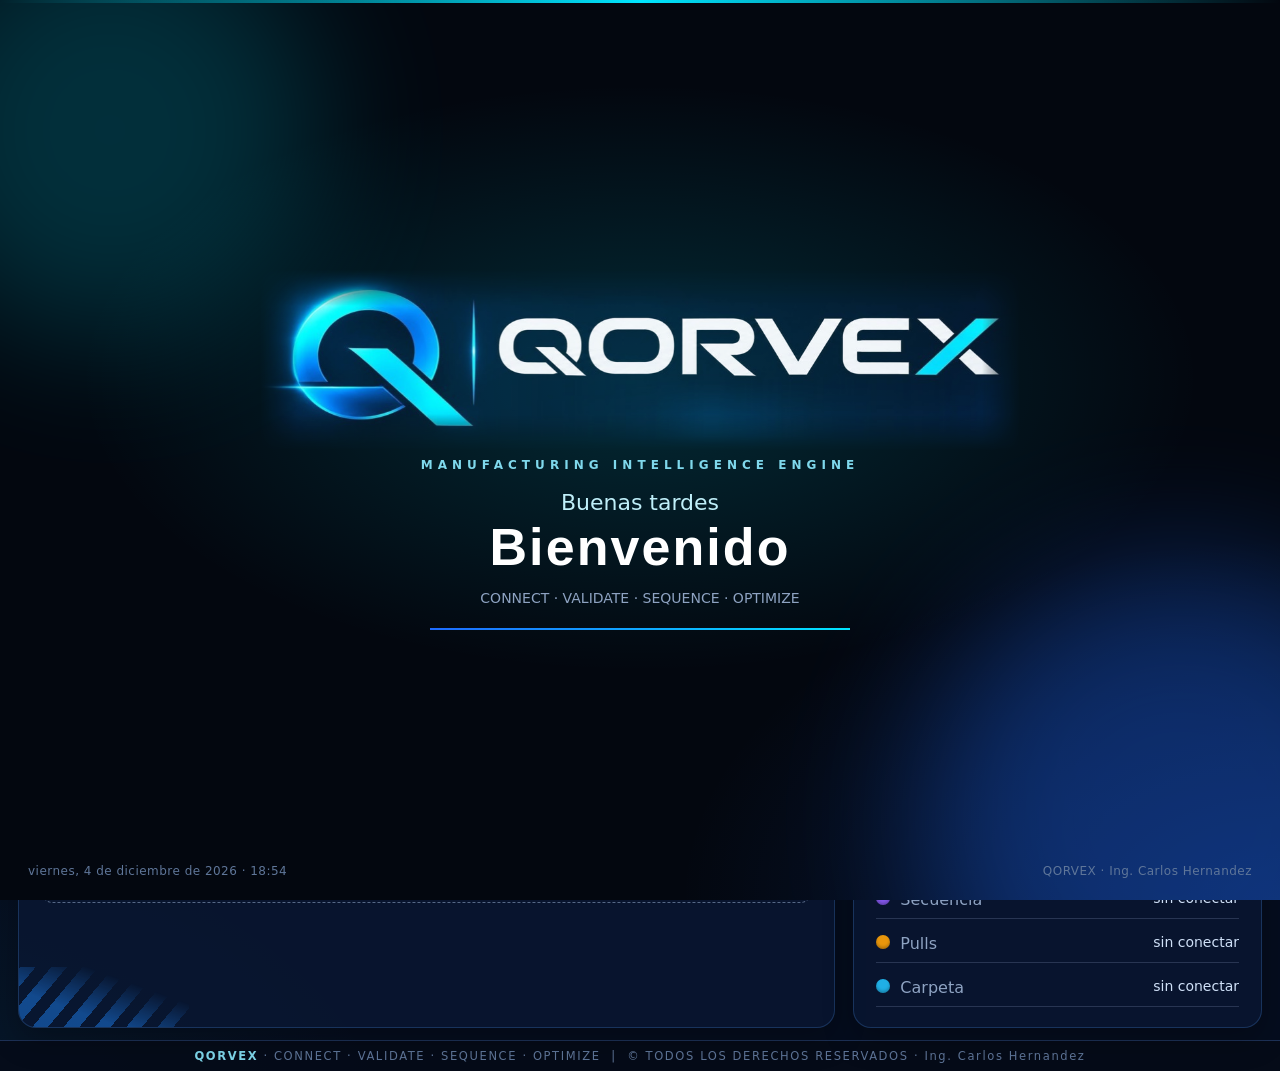
<file: index.html>
<!doctype html>
<html lang="es">
<head>
<meta charset="utf-8">
<meta name="viewport" content="width=device-width, initial-scale=1">
<title>QORVEX</title>
<link rel="icon" href="img/q-mark.png">
<link rel="stylesheet" href="css/estilos.css?v=5">
<link rel="stylesheet" href="css/qorvex.css?v=7">
<link rel="stylesheet" href="css/impresion.css?v=3">
<link rel="stylesheet" href="css/tema-claro.css?v=1">
<link rel="stylesheet" href="css/temas.css?v=2">
<script>try{document.documentElement.dataset.theme=localStorage.getItem("qorvex_theme")||"dark"}catch(e){document.documentElement.dataset.theme="dark"}</script>
</head>
<body>
  <div id="app"><div class="empty">Cargando…</div></div>

  <!-- SheetJS (edición xlsx-js-style 1.2.0, incluida localmente: funciona sin internet) -->
  <script src="js/lib/xlsx.bundle.js"></script>
  <!-- Scripts clásicos (no módulos): así funciona al abrir index.html con doble clic -->
  <script src="js/util.js?v=2"></script>
  <script src="js/almacen.js?v=2"></script>
  <script src="js/archivos.js?v=2"></script>
  <script src="js/excel.js?v=4"></script>
  <script src="js/motor.js?v=5"></script>
  <script src="js/vistas.js?v=16"></script>
  <script src="js/dashboard.js?v=7"></script>
  <script src="js/edicion.js?v=7"></script>
  <script src="js/hojas.js?v=2"></script>
  <script src="js/modulos.js?v=4"></script>
  <script src="js/impresion.js?v=4"></script>
  <script src="js/integrar.js?v=4"></script>
  <script src="js/app.js?v=10"></script>
  <script src="js/inicio.js?v=3"></script>
</body>
</html>
</file>
<file: css/estilos.css>
/* =====================================================================
   estilos.css — Motor Planes (tonos petróleo / turquesa)
   ===================================================================== */
:root{
  --ink:#13293d;--muted:#5d7084;--line:#d6e2e8;--bg:#eef4f6;--panel:#fff;
  --navy:#0e2a40;--navy2:#123a50;--sea:#2a8f9c;--sea2:#6cc6cb;--sea-bg:#e3f2f3;
  --ok:#1b8a57;--ok-bg:#e3f5ec;--bad:#9b2c2c;--bad-bg:#f9d4d4;--warn:#b86500;--warn-bg:#fff2dd;
  font-family:"Segoe UI","Segoe UI Variable",system-ui,sans-serif;color-scheme:light;
}
*{box-sizing:border-box}
body{margin:0;background:linear-gradient(180deg,#eef5f7,#e8f0f3) fixed;color:var(--ink);font-size:14px}
button,input,select,textarea{font:inherit;color:inherit}
.muted{color:var(--muted)}.small{font-size:12.5px}.sp{flex:1}.b{font-weight:700}
.pend{color:var(--warn)}

/* barra superior y pestañas */
.top{display:flex;align-items:center;gap:12px;padding:10px 18px;background:linear-gradient(90deg,#0b2236,#0e3247 55%,#12495a);color:#fff;border-bottom:2px solid var(--sea);position:sticky;top:0;z-index:20}
.brand{font-weight:800;letter-spacing:.14em;font-size:15px}
.brand small{display:block;font-weight:600;font-size:10.5px;letter-spacing:.12em;color:var(--sea2);margin-top:2px}
.chip{background:rgba(255,255,255,.1);border:1px solid rgba(255,255,255,.2);border-radius:99px;padding:5px 12px;font-size:13px;white-space:nowrap}
.tabs{display:flex;gap:2px;background:#0f2e42;padding:0 14px;position:sticky;top:55px;z-index:19}
.tab{background:none;border:0;color:#c3d4e0;padding:11px 16px;font-weight:600;cursor:pointer;border-bottom:3px solid transparent}
.tab:hover{color:#fff}.tab.on{color:#fff;border-bottom-color:var(--sea2)}
main{padding:16px 18px 40px;max-width:1700px;margin:0 auto}

/* botones y campos */
.btn{height:36px;padding:0 14px;border-radius:7px;border:1.5px solid #b9cbd6;background:#fff;font-weight:600;cursor:pointer;white-space:nowrap;display:inline-flex;align-items:center;gap:6px}
.btn:hover{border-color:var(--sea)}
.btn:disabled{opacity:.5;cursor:not-allowed}
.btn.primary{background:linear-gradient(180deg,#1b5f86,#144c6e);border-color:#144c6e;color:#fff}
.btn.danger{color:var(--bad);border-color:#efb7b7}
.btn.sm{height:30px;padding:0 10px;font-size:12.5px}
.btn.big{height:46px;padding:0 22px;font-size:15px}
.btn.ghost{background:transparent;color:#fff;border-color:rgba(255,255,255,.35)}
.btn.save{background:#fff;color:var(--navy);border-color:#fff}
.btn.save.on{background:var(--sea2);border-color:var(--sea2);color:#08303a;box-shadow:0 0 0 3px rgba(108,198,203,.3)}
.input{height:36px;border:1.5px solid var(--line);border-radius:7px;padding:0 10px;background:#fff;min-width:0;outline:none}
.input:focus{border-color:var(--sea);box-shadow:0 0 0 3px rgba(42,143,156,.18)}
textarea.input{height:auto;padding:10px;width:100%;font-family:Consolas,monospace;font-size:13px}
.grow{flex:1 1 220px}
.chk{display:inline-flex;align-items:center;gap:6px;white-space:nowrap;cursor:pointer}
.chk.big{margin:12px 0 4px;font-weight:600}

/* títulos, tarjetas */
.ptitle{display:flex;align-items:center;gap:12px;flex-wrap:wrap;margin:4px 0 14px}
.ptitle h1{margin:0;font-size:22px;color:var(--navy)}
.panel,.fcard,.filters,.tw,.kpi{background:var(--panel);border:1px solid var(--line);border-radius:12px;box-shadow:0 1px 2px rgba(12,47,61,.05),0 6px 18px rgba(12,47,61,.06)}
.panel{padding:12px;margin-bottom:12px}
.hero{max-width:640px;margin:8vh auto;text-align:center;background:#fff;border:1px solid var(--line);border-radius:18px;padding:36px 34px;box-shadow:0 20px 50px rgba(12,47,61,.1)}
.hero h1{margin:0 0 8px;color:var(--navy)}
.hero p{line-height:1.55}
.row{display:flex;gap:10px;justify-content:center;flex-wrap:wrap;margin:22px 0 14px}
.cards{display:grid;grid-template-columns:repeat(auto-fill,minmax(300px,1fr));gap:12px}
.fcard{padding:14px;display:flex;flex-direction:column;gap:8px;border-left:4px solid #c3d3dc}
.fcard.ok{border-left-color:var(--sea)}
.fh{display:flex;align-items:center;gap:8px}
.fh b{font-size:15px;color:var(--navy)}
.tag{font-size:11px;background:#eef3f6;color:var(--muted);border-radius:99px;padding:2px 8px;font-weight:600}
.tag.w{background:var(--sea-bg);color:#14586a}
.fi{font-size:12.5px}
.warn{background:var(--warn-bg);color:#7a4600;border-radius:7px;padding:6px 9px;font-size:12px}
.banner{margin-top:14px;padding:12px 14px;border-radius:10px;font-weight:600}
.banner.ok{background:var(--ok-bg);color:var(--ok)}
.note{margin-top:14px;font-size:12.5px;color:var(--muted);background:#f6fafb;border:1px dashed #c9d9e0;border-radius:10px;padding:10px 12px}
.empty{padding:50px 20px;text-align:center;color:var(--muted);font-size:15px;line-height:1.6}

/* KPIs y filtros */
.kpis{display:grid;grid-template-columns:repeat(5,minmax(0,1fr));gap:10px;margin-bottom:10px}
.kpi{padding:10px 14px;border-left:4px solid var(--sea)}
.kpi span{display:block;font-size:11px;text-transform:uppercase;letter-spacing:.08em;color:var(--muted);font-weight:600}
.kpi b{font-size:22px;color:var(--navy)}
.kpi.ok{border-left-color:var(--ok)}.kpi.bad{border-left-color:#d96b6b}.kpi.warn{border-left-color:#e3a23b}
.filters{display:flex;gap:8px;align-items:center;flex-wrap:wrap;padding:8px 10px;margin-bottom:10px;position:sticky;top:98px;z-index:10}
.addrow{display:flex;gap:8px;flex-wrap:wrap}
.addrow .input:not(.grow){width:150px}

/* tabla */
.tw{overflow:auto;max-height:calc(100vh - 290px)}
.t{border-collapse:collapse;width:100%;font-size:12.5px}
.t th{position:sticky;top:0;background:#f2f7f9;text-align:left;font-size:10.5px;text-transform:uppercase;letter-spacing:.05em;color:#4a5b72;padding:7px 9px;border-bottom:1px solid var(--line);white-space:nowrap;z-index:1}
.t td{padding:3px 9px;border-bottom:1px solid #edf2f5;white-space:nowrap;height:28px}
.t tr:nth-child(even) td{background:#fafcfd}
.t tr:hover td{background:#eef7f8}
.t td.short{background:var(--bad-bg) !important;color:var(--bad);font-weight:700}
.al{color:var(--warn);cursor:help;font-weight:700}
.est{display:inline-flex;align-items:center;gap:2px}
.est i{width:9px;height:14px;border-radius:2px;background:#e1e8ee}
.est i.on{background:var(--sea)}
.est span{margin-left:6px;font-weight:700;font-size:12px}
.cell{border:1px solid transparent;background:transparent;border-radius:5px;height:26px;padding:0 6px;width:130px}
.cell.wide{width:100%;min-width:220px}
.cell:hover{border-color:var(--line)}.cell:focus{border-color:var(--sea);background:#fff;outline:none}
.pill{font-size:11px;font-weight:700;border-radius:99px;padding:1px 8px;background:#eef2f5;color:var(--muted)}
.pill.ok{background:var(--ok-bg);color:var(--ok)}
.pager{display:flex;gap:10px;align-items:center;justify-content:center;padding:10px;color:var(--muted);font-size:13px}

/* modal, avisos, espera */
.m-bg{position:fixed;inset:0;background:rgba(10,30,44,.45);display:flex;align-items:center;justify-content:center;z-index:80;padding:16px}
.m{background:#fff;border-radius:14px;width:min(520px,100%);max-height:92vh;display:flex;flex-direction:column;box-shadow:0 30px 70px rgba(6,30,44,.35)}
.m.wide{width:min(760px,100%)}
.m-h{display:flex;align-items:center;padding:14px 18px;border-bottom:1px solid var(--line)}
.m-h h3{margin:0;font-size:17px;color:var(--navy);flex:1}
.m-x{border:0;background:none;font-size:24px;cursor:pointer;color:var(--muted)}
.m-b{padding:16px 18px;overflow:auto}
.m-f{display:flex;justify-content:flex-end;gap:8px;padding:12px 18px;border-top:1px solid var(--line)}
.opt-list{display:flex;flex-direction:column;gap:6px;margin:10px 0}
.opt{display:flex;align-items:center;gap:10px;border:1.5px solid var(--line);border-radius:9px;padding:9px 12px;cursor:pointer}
.opt small{margin-left:auto;color:var(--muted)}
.opt.dis{opacity:.55;cursor:not-allowed}
.errs{margin:0;padding-left:18px;color:var(--bad);line-height:1.6}
.results{display:flex;flex-direction:column;gap:8px}
.res{border-radius:10px;padding:10px 12px;display:flex;flex-direction:column;gap:2px}
.res.ok{background:var(--ok-bg);color:#145c3b}.res.bad{background:var(--bad-bg);color:var(--bad)}
.res small{opacity:.85}
#toasts{position:fixed;right:16px;bottom:16px;display:flex;flex-direction:column;gap:8px;z-index:60}
.toast{background:var(--navy2);color:#fff;padding:10px 14px;border-radius:9px;box-shadow:0 8px 24px rgba(0,0,0,.2);max-width:420px;animation:tin .2s ease-out}
.toast.ok{background:var(--ok)}.toast.err{background:#b23b3b}.toast.warn{background:#c07a12}
@keyframes tin{from{opacity:0;transform:translateY(8px)}}
.busy{position:fixed;inset:0;background:rgba(238,244,246,.75);display:grid;place-items:center;z-index:70}
.busy div{background:#fff;border:1px solid var(--line);border-radius:12px;padding:16px 22px;display:flex;gap:12px;align-items:center;box-shadow:0 10px 30px rgba(12,47,61,.15);font-weight:600}
.busy i{width:18px;height:18px;border:3px solid var(--sea-bg);border-top-color:var(--sea);border-radius:50%;animation:spin .8s linear infinite}
@keyframes spin{to{transform:rotate(360deg)}}
.nosupport{max-width:620px;margin:12vh auto;background:#fff;border-radius:16px;padding:32px;border:1px solid var(--line);line-height:1.6}
.nosupport h1{color:var(--bad);margin-top:0}
@media (max-width:900px){.kpis{grid-template-columns:repeat(2,1fr)}.filters{position:static}}

/* ===== Planes: encabezado fijo, rango, vista ===== */
.tw.fit{max-height:none}
.rng{display:inline-flex;align-items:center;gap:6px;color:var(--muted);font-size:12.5px;font-weight:600}
.rng .input{width:110px}
.filters{position:static}
.seg{display:inline-flex;border:1.5px solid var(--line);border-radius:8px;overflow:hidden;margin-left:auto}
.seg button{border:0;background:#fff;padding:6px 12px;font-weight:600;cursor:pointer;color:var(--muted);font-size:12.5px}
.seg button.on{background:var(--navy2);color:#fff}
.pager{padding:8px}

/* ===== Bienvenida al abrir ===== */
.welcome{position:fixed;inset:0;z-index:100;display:flex;align-items:center;justify-content:center;cursor:pointer;color:#fff;padding:24px;overflow:hidden;
  background:radial-gradient(900px 600px at 20% 20%,#3f9ea8 0%,transparent 60%),linear-gradient(135deg,#1a6876 0%,#103f52 55%,#0b2a3d 100%);animation:wIn .35s ease-out}
.welcome::before{content:"";position:absolute;left:0;right:0;top:0;height:3px;background:linear-gradient(90deg,#9fe3e4,#2a8f9c)}
.welcome.out{animation:wOut .35s ease-in forwards}
.w-glow{position:absolute;border-radius:50%;filter:blur(70px);opacity:.45;pointer-events:none}
.w-glow.g1{width:420px;height:420px;left:-100px;top:-80px;background:#9fe0e2;animation:wF 12s ease-in-out infinite alternate}
.w-glow.g2{width:520px;height:520px;right:-160px;bottom:-180px;background:#0b3a4c;animation:wF 14s ease-in-out infinite alternate-reverse}
.w-card{position:relative;width:min(680px,100%);border-left:3px solid #8fdadb;padding:6px 0 6px 28px}
.w-brand{font-size:11px;letter-spacing:.22em;text-transform:uppercase;color:#a9d6da;font-weight:600;animation:wUp .45s ease-out both}
.w-hi{margin-top:24px;font-size:22px;color:#d2eef0;animation:wUp .45s ease-out .08s both}
.w-nm{font-size:clamp(36px,6vw,52px);font-weight:600;line-height:1.1;margin-top:4px;animation:wUp .45s ease-out .14s both}
.w-sub{margin-top:14px;color:#bfe3e6;font-size:14px;animation:wUp .45s ease-out .2s both}
.w-load{margin-top:26px;height:2px;background:rgba(255,255,255,.12);overflow:hidden;animation:wUp .45s ease-out .26s both}
.w-load i{display:block;height:100%;background:#bff0f0;transform-origin:left;animation:wBar 2s cubic-bezier(.4,0,.2,1) .2s both}
.w-foot{position:absolute;left:0;right:0;bottom:22px;display:flex;justify-content:space-between;padding:0 28px;font-size:12px;color:#a9d6da;letter-spacing:.04em;text-transform:capitalize}
.w-flash{position:fixed;inset:0;z-index:101;pointer-events:none;background:radial-gradient(circle at 50% 50%,rgba(255,255,255,.95) 0%,rgba(200,250,250,.6) 25%,rgba(255,255,255,0) 60%);animation:wFl .85s ease-out forwards}
@keyframes wIn{from{opacity:0}}
@keyframes wOut{to{opacity:0;transform:scale(1.02)}}
@keyframes wUp{from{opacity:0;transform:translateY(10px)}}
@keyframes wBar{from{transform:scaleX(0)}to{transform:scaleX(1)}}
@keyframes wF{to{transform:translate(40px,30px) scale(1.08)}}
@keyframes wFl{0%{opacity:0;transform:scale(.6)}25%{opacity:1}100%{opacity:0;transform:scale(1.6)}}
@media (prefers-reduced-motion:reduce){.welcome,.welcome *,.w-flash{animation-duration:.01s!important;animation-delay:0s!important}}

.ver{font-size:10px;font-weight:700;letter-spacing:.05em;background:var(--sea2);color:#08303a;border-radius:99px;padding:1px 7px;vertical-align:middle}

/* ===== Pie de página y vista completa ===== */
main{padding-bottom:12px}
.foot{text-align:center;font-size:11.5px;letter-spacing:.08em;color:#5d7084;padding:8px 12px;border-top:1px solid var(--line);background:rgba(255,255,255,.6)}
body.fullview .top,body.fullview .tabs,body.fullview .kpis{display:none}
body.fullview main{max-width:none;padding:8px 10px 6px}
body.fullview .ptitle{margin:0 0 6px}
body.fullview .ptitle h1{font-size:17px}
body.fullview .filters{margin-bottom:6px}

/* ===== Dashboard de cobertura ===== */
.lbl{display:inline-flex;align-items:center;gap:6px;font-size:12.5px;font-weight:600;color:var(--muted)}
.input.num{width:70px}
.dgrid{display:grid;grid-template-columns:repeat(auto-fit,minmax(420px,1fr));gap:12px;margin-bottom:12px}
.gcard,.dpanel{background:#fff;border:1px solid var(--line);border-radius:12px;padding:14px 16px;box-shadow:0 1px 2px rgba(12,47,61,.05),0 6px 18px rgba(12,47,61,.06)}
.dpanel{margin-bottom:12px;overflow:auto}
.dpanel h3{margin:0 0 10px;font-size:13px;text-transform:uppercase;letter-spacing:.06em;color:var(--navy)}
.gcard{border-left:5px solid var(--sea)}
.gcard.ok{border-left-color:var(--ok)}.gcard.mid{border-left-color:#e3a23b}.gcard.low{border-left-color:#d96b6b}
.gh{display:flex;justify-content:space-between;align-items:baseline}
.gh b{font-size:15px;color:var(--navy)}.gh span{color:var(--muted);font-size:12.5px}
.gv{font-size:34px;font-weight:800;color:var(--navy);margin:6px 0}
.gv small{font-size:13px;font-weight:600;color:var(--muted)}
.gs{font-size:12.5px;color:var(--muted);margin-top:6px}
.dbar{display:inline-block;width:90px;height:8px;border-radius:99px;background:#e1e8ee;overflow:hidden;vertical-align:middle}
.dbar.big{display:block;width:100%;height:12px}
.dbar i{display:block;height:100%;border-radius:99px}
.dbar.ok i{background:var(--ok)}.dbar.mid i{background:#e3a23b}.dbar.low i{background:#d96b6b}
.runs{display:flex;flex-wrap:wrap;gap:8px}
.run{display:flex;flex-direction:column;gap:2px;border:1px solid var(--line);border-top:4px solid var(--sea);border-radius:9px;padding:8px 12px;min-width:170px;background:#fbfdfe}
.run.ok{border-top-color:var(--ok)}.run.mid{border-top-color:#e3a23b}.run.low{border-top-color:#d96b6b}
.run b{color:var(--navy)}.run span{font-size:13px;font-weight:600}.run em{font-style:normal;font-size:12px;color:var(--muted)}
.sc{display:inline-block;background:var(--bad-bg);color:var(--bad);border-radius:99px;padding:1px 8px;font-size:11.5px;font-weight:700;margin:1px 3px 1px 0}
.short-n{color:var(--bad);font-weight:800}.ok-n{color:var(--ok);font-weight:700}
tr.det td{white-space:normal;background:#fbfdfe !important}
.jchip{display:inline-block;background:#eef3f6;border-radius:6px;padding:2px 7px;margin:2px;font-size:12px;font-weight:600}

/* ===== Edición, pendientes y recarga individual ===== */
.t td.pendc{background:#FFE9B8 !important;color:#8A5300;font-weight:700}
#tw td[data-ed]{cursor:cell}
#tw td[data-ed]:hover{box-shadow:inset 0 0 0 2px #6cc6cb}
.pill.warn{background:#fff2dd;color:#8a5300}
.frow{display:flex;align-items:center;gap:8px;margin-top:2px}
.ed-now{font-size:14px;margin-bottom:10px;color:var(--muted)}
.dph{display:flex;align-items:center;gap:10px;margin-bottom:10px}.dph h3{margin:0}
.pend-n{color:#8A5300;font-weight:800}
.jchip.p{background:#FFE9B8;color:#8A5300}
</file>
<file: css/qorvex.css>
/* =====================================================================
   qorvex.css — identidad QORVEX · Manufacturing Intelligence Engine
   Azul oscuro + cian neón, minimalista y corporativo. Se carga después
   de estilos.css y solo cambia la apariencia.
   ===================================================================== */
:root{
  --ink:#E6F0FF;--muted:#8EA3C2;--line:#1D3157;--bg:#050B18;--panel:#0B1730;
  --navy:#E6F0FF;--navy2:#12305E;--sea:#22D3EE;--sea2:#5BE7FF;--sea-bg:rgba(34,211,238,.12);
  --ok:#34D399;--ok-bg:rgba(52,211,153,.14);--bad:#FF8A8A;--bad-bg:rgba(239,68,68,.20);--warn:#FBBF5A;--warn-bg:rgba(251,191,90,.14);
  --q-cyan:#22D3EE;--q-neon:#00E5FF;--q-blue:#1E6BFF;--q-deep:#081127;--q-panel2:#0F1F3F;
  color-scheme:dark;
}
body{background:radial-gradient(1200px 700px at 85% -10%,rgba(30,107,255,.18),transparent 60%),radial-gradient(900px 600px at -10% 110%,rgba(34,211,238,.10),transparent 60%),#050B18 fixed;color:var(--ink)}
a{color:var(--q-cyan)}
::selection{background:rgba(34,211,238,.35)}
*{scrollbar-color:#24406f #0a1530}

/* ---------- barra superior ---------- */
.top{height:62px;padding:0 18px;background:linear-gradient(90deg,#040A18,#071430 60%,#0A1C42);border-bottom:1px solid rgba(34,211,238,.35);box-shadow:0 1px 0 rgba(0,229,255,.15),0 8px 24px rgba(0,0,0,.35)}
.top::after{content:"";position:absolute;left:0;right:0;bottom:-1px;height:1px;background:linear-gradient(90deg,transparent,var(--q-neon) 30%,var(--q-neon) 70%,transparent);opacity:.7}
.brand{display:flex;align-items:center;gap:12px;letter-spacing:0}
.brand img{height:40px;width:auto;mix-blend-mode:screen;filter:drop-shadow(0 0 8px rgba(0,229,255,.35))}
.brand .bt{display:flex;flex-direction:column;line-height:1}
.brand .bn{font-family:"Bahnschrift","Segoe UI",sans-serif;font-weight:700;font-size:22px;letter-spacing:.22em;color:#F4F8FF}
.brand .bn i{font-style:normal;color:var(--q-neon)}
.brand small{margin-top:5px;font-size:10px;letter-spacing:.24em;text-transform:uppercase;color:#7FD8EC;font-weight:600}
.ver{background:rgba(34,211,238,.15);color:var(--q-neon);border:1px solid rgba(34,211,238,.4)}
.chip{background:rgba(34,211,238,.06);border-color:rgba(34,211,238,.25);color:#CFE6FF}

/* ---------- módulos (pestañas) ---------- */
.tabs{top:62px;background:rgba(6,14,32,.92);backdrop-filter:blur(8px);border-bottom:1px solid var(--line);padding:0 12px;gap:0;overflow-x:auto}
.tab{display:flex;flex-direction:column;align-items:flex-start;gap:2px;padding:9px 16px 8px;color:#8EA3C2;border-bottom:2px solid transparent;font-family:"Bahnschrift","Segoe UI",sans-serif;letter-spacing:.16em;font-size:13px;font-weight:700}
.tab small{font-family:"Segoe UI",sans-serif;letter-spacing:.02em;font-size:10.5px;font-weight:500;color:#5F7699;text-transform:none}
.tab:hover{color:#E6F0FF}
.tab.on{color:var(--q-neon);border-bottom-color:var(--q-neon);background:linear-gradient(180deg,transparent,rgba(0,229,255,.07))}
.tab.on small{color:#9FDDEB}
.tab.aux{margin-left:auto}
.tab.aux~.tab.aux{margin-left:0}

/* ---------- botones y campos ---------- */
.btn{background:#0E1D3C;border:1px solid #27416F;color:#DCE8FF}
.btn:hover{border-color:var(--q-cyan);color:#fff;box-shadow:0 0 0 3px rgba(34,211,238,.12)}
.btn.primary{background:linear-gradient(180deg,#14B8D9,#0E8FB5);border-color:#22D3EE;color:#03111F;box-shadow:0 0 18px rgba(0,229,255,.25)}
.btn.primary:hover{color:#03111F;box-shadow:0 0 24px rgba(0,229,255,.45)}
.btn.danger{background:rgba(239,68,68,.08);color:#FF9B9B;border-color:rgba(239,68,68,.45)}
.btn.ghost{background:transparent;color:#CFE6FF;border-color:rgba(34,211,238,.35)}
.btn.save{background:#0E1D3C;color:#CFE6FF;border-color:#27416F}
.btn.save.on{background:var(--q-neon);border-color:var(--q-neon);color:#03111F;box-shadow:0 0 0 3px rgba(0,229,255,.25),0 0 22px rgba(0,229,255,.4)}
.input{background:#08132A;border:1px solid #233B66;color:#E6F0FF}
.input::placeholder{color:#5F7699}
.input:focus{border-color:var(--q-cyan);box-shadow:0 0 0 3px rgba(34,211,238,.18)}
select.input option{background:#0B1730;color:#E6F0FF}
input[type=checkbox],input[type=radio]{accent-color:#22D3EE}
input[type=date]{color-scheme:dark}

/* ---------- paneles ---------- */
.ptitle h1{color:#F4F8FF;font-family:"Bahnschrift","Segoe UI",sans-serif;letter-spacing:.14em;font-size:20px;display:flex;align-items:baseline;gap:10px}
.ptitle h1 small{font-family:"Segoe UI",sans-serif;letter-spacing:.02em;font-size:14px;color:var(--muted);font-weight:500}
.panel,.fcard,.filters,.tw,.kpi,.gcard,.dpanel{background:linear-gradient(180deg,#0C1A36,#0A152D);border:1px solid var(--line);box-shadow:0 10px 30px rgba(0,0,0,.25)}
.hero{background:linear-gradient(180deg,#0C1A36,#0A152D);border:1px solid var(--line);box-shadow:0 20px 60px rgba(0,0,0,.4)}
.hero h1,.fh b,.kpi b,.gh b,.gv,.run b,.dpanel h3,.m-h h3{color:#F4F8FF}
.fcard{border-left:3px solid #2A4270}.fcard.ok{border-left-color:var(--q-cyan)}
.tag{background:#13254A;color:#9FB3D1}.tag.w{background:rgba(34,211,238,.14);color:#7FE6F7}
.kpi{border-left:3px solid var(--q-cyan)}
.kpi.ok{border-left-color:var(--ok)}.kpi.bad{border-left-color:#EF4444}.kpi.warn{border-left-color:#F59E0B}
.note{background:rgba(34,211,238,.05);border-color:#22406E;color:#9FB3D1}
.banner.ok{background:rgba(52,211,153,.12);color:#6EE7B7}
.warn{color:#FBD38D}
.empty{color:var(--muted)}

/* ---------- tablas ---------- */
.t th{background:#0F2146;color:#8FD9EA;border-bottom:1px solid #22406E}
.t td{border-bottom:1px solid #13264A}
.t tr:nth-child(even) td{background:rgba(255,255,255,.02)}
.t tr:hover td{background:rgba(34,211,238,.07)}
.t td.short{background:rgba(239,68,68,.22) !important;color:#FFB4B4}
.t td.pendc{background:rgba(245,158,11,.20) !important;color:#FCD38A}
.est i{background:#1A2D52}.est i.on{background:var(--q-cyan);box-shadow:0 0 6px rgba(0,229,255,.5)}
#tw td[data-ed]:hover{box-shadow:inset 0 0 0 2px var(--q-cyan)}
.cell{color:#E6F0FF}.cell:focus{background:#08132A}
.pill{background:#13254A;color:#9FB3D1}.pill.ok{background:rgba(52,211,153,.15);color:#6EE7B7}.pill.warn{background:rgba(251,191,90,.15);color:#FCD38A}
.al{color:#FBBF5A}
.seg{border-color:#233B66}.seg button{background:#08132A;color:#8EA3C2}.seg button.on{background:var(--q-cyan);color:#03111F}
.pager{color:var(--muted)}
.dbar{background:#1A2D52}
.run{background:#0A1530;border-color:var(--line)}
.sc{background:rgba(239,68,68,.18);color:#FFB4B4}
.jchip{background:#13254A}.jchip.p{background:rgba(245,158,11,.2);color:#FCD38A}
tr.det td{background:#081127 !important}
.pend-n,.pend{color:#FBBF5A}.short-n{color:#FF8A8A}.ok-n{color:#6EE7B7}

/* ---------- modal, avisos, espera ---------- */
.m-bg{background:rgba(2,6,16,.7);backdrop-filter:blur(3px)}
.m{background:#0B1730;border:1px solid #22406E;box-shadow:0 30px 80px rgba(0,0,0,.6),0 0 0 1px rgba(0,229,255,.08)}
.m-h,.m-f{border-color:var(--line)}
.opt{border-color:#22406E}.opt:hover{border-color:var(--q-cyan)}
.res.ok{background:rgba(52,211,153,.12);color:#6EE7B7}.res.bad{background:rgba(239,68,68,.15);color:#FFB4B4}
.toast{background:#12305E;border:1px solid rgba(34,211,238,.35)}
.toast.ok{background:#0F5E4A}.toast.err{background:#7F1D1D}.toast.warn{background:#8A5A0F}
.busy{background:rgba(5,11,24,.7)}
.busy div{background:#0B1730;border-color:#22406E;color:#E6F0FF}
.busy i{border-color:rgba(34,211,238,.2);border-top-color:var(--q-neon)}
.nosupport{background:#0B1730;border-color:var(--line)}
.foot{background:rgba(5,11,24,.85);border-top:1px solid var(--line);color:#5F7699;letter-spacing:.14em}
.foot b{color:#7FD8EC;font-weight:600}

/* ---------- INICIO ---------- */
.home{display:flex;flex-direction:column;gap:16px}
.h-hero{position:relative;overflow:hidden;border:1px solid #1D3157;border-radius:18px;background:radial-gradient(700px 300px at 15% 50%,rgba(0,229,255,.16),transparent 70%),linear-gradient(120deg,#040A18,#071633 60%,#0B2350);padding:26px 30px;display:flex;align-items:center;gap:30px;flex-wrap:wrap}
.h-hero::after{content:"";position:absolute;left:30px;right:30px;bottom:0;height:1px;background:linear-gradient(90deg,transparent,var(--q-neon),transparent);opacity:.6}
.h-logo{width:min(560px,100%);height:auto;mix-blend-mode:screen}
.h-txt{flex:1;min-width:280px;display:flex;flex-direction:column;gap:10px}
.h-eye{font-size:11px;letter-spacing:.3em;text-transform:uppercase;color:#7FD8EC;font-weight:700}
.h-ttl{font-family:"Bahnschrift","Segoe UI",sans-serif;font-size:26px;font-weight:600;color:#F4F8FF;letter-spacing:.04em;line-height:1.2}
.h-tag{font-family:"Bahnschrift","Segoe UI",sans-serif;font-size:13px;letter-spacing:.32em;color:var(--q-neon);text-shadow:0 0 12px rgba(0,229,255,.5)}
.h-caps{display:flex;flex-wrap:wrap;gap:6px;margin-top:4px}
.h-caps span{font-size:11.5px;letter-spacing:.06em;border:1px solid #22406E;border-radius:99px;padding:3px 10px;color:#9FB3D1;background:rgba(8,17,39,.6)}
.h-cta{display:flex;gap:8px;margin-top:6px;flex-wrap:wrap}
.mods{display:grid;grid-template-columns:repeat(5,minmax(0,1fr));gap:12px}
.mod{position:relative;text-align:left;cursor:pointer;border:1px solid var(--line);border-radius:14px;padding:16px 16px 14px;background:linear-gradient(180deg,#0C1A36,#091329);color:var(--ink);display:flex;flex-direction:column;gap:6px;transition:border-color .15s,transform .15s,box-shadow .15s}
.mod::before{content:"";position:absolute;left:16px;right:16px;top:0;height:2px;background:linear-gradient(90deg,var(--q-neon),transparent);opacity:.7}
.mod:hover{border-color:var(--q-cyan);transform:translateY(-2px);box-shadow:0 12px 30px rgba(0,0,0,.35),0 0 0 1px rgba(0,229,255,.15)}
.mod .mc{font-family:"Bahnschrift","Segoe UI",sans-serif;letter-spacing:.2em;font-size:13px;font-weight:700;color:var(--q-neon)}
.mod .mt{font-size:13px;color:#9FB3D1}
.mod .mv{font-family:"Bahnschrift","Segoe UI",sans-serif;font-size:34px;font-weight:600;color:#F4F8FF;line-height:1.1;margin-top:6px}
.mod .mv small{font-size:14px;color:var(--muted);font-weight:500;margin-left:4px}
.mod .ms{font-size:12px;color:var(--muted);line-height:1.45}
.mod .ms b{color:#DCE8FF}.mod .ms .bad{color:#FF8A8A}.mod .ms .okc{color:#6EE7B7}
.h-row{display:grid;grid-template-columns:2fr 1fr;gap:12px}
.h-panel{border:1px solid var(--line);border-radius:14px;padding:14px 16px;background:linear-gradient(180deg,#0C1A36,#0A152D)}
.h-panel h3{margin:0 0 10px;font-family:"Bahnschrift","Segoe UI",sans-serif;font-size:12px;letter-spacing:.22em;color:#8FD9EA;text-transform:uppercase}
.cbars{display:flex;flex-direction:column;gap:8px}
.cbar{display:grid;grid-template-columns:110px 1fr 70px;gap:10px;align-items:center;font-size:12.5px}
.cbar .tr{height:8px;border-radius:99px;background:#13254A;overflow:hidden}
.cbar .tr i{display:block;height:100%;border-radius:99px;background:linear-gradient(90deg,#1E6BFF,#22D3EE);box-shadow:0 0 8px rgba(0,229,255,.4)}
.cbar .tr i.low{background:linear-gradient(90deg,#B91C1C,#EF4444)}.cbar .tr i.mid{background:linear-gradient(90deg,#B45309,#F59E0B)}
.cbar span:last-child{text-align:right;color:#DCE8FF;font-weight:600}
.flist{display:flex;flex-direction:column;gap:6px;font-size:12.5px}
.flist div{display:flex;justify-content:space-between;gap:8px;border-bottom:1px solid #13264A;padding-bottom:5px}
.flist div span:first-child{color:var(--muted)}
.dot{display:inline-block;width:8px;height:8px;border-radius:50%;background:#2A4270;margin-right:6px}.dot.on{background:var(--q-neon);box-shadow:0 0 8px var(--q-neon)}
@media (max-width:1200px){.mods{grid-template-columns:repeat(3,minmax(0,1fr))}.h-row{grid-template-columns:1fr}}
@media (max-width:700px){.mods{grid-template-columns:repeat(2,minmax(0,1fr))}}

/* ---------- VALIDATE / SEQUENCE: hoja completa ---------- */
.hw{overflow:auto}
.t.raw th{cursor:pointer;user-select:none}
.t.raw th .so{color:var(--q-neon);margin-left:4px}
.t.raw tr.fl th{position:sticky;top:31px;background:#0B1A3A;padding:4px 5px;cursor:default;text-transform:none;letter-spacing:0;z-index:2}
.t.raw tr.fl .input{height:26px;font-size:12px;padding:0 6px;width:100%;min-width:90px;border-radius:5px}
.t.raw tr.fl .input.on{border-color:var(--q-cyan);background:rgba(34,211,238,.08)}
.t.raw td.rn{color:#5F7699;font-size:11px}
.t.raw td.hit{color:var(--q-neon)}
.rchips{display:flex;flex-wrap:wrap;gap:6px}
.rchip{border:1px solid #22406E;border-radius:99px;padding:3px 10px;font-size:12px;color:#9FB3D1;background:#08132A;cursor:pointer}
.rchip b{color:#F4F8FF;margin-left:4px}
.rchip.on{border-color:var(--q-cyan);color:var(--q-neon);background:rgba(34,211,238,.1)}

/* ---------- REPORTS ---------- */
.reps{display:grid;grid-template-columns:repeat(auto-fill,minmax(320px,1fr));gap:12px}
.rep{border:1px solid var(--line);border-radius:14px;padding:16px;background:linear-gradient(180deg,#0C1A36,#0A152D);display:flex;flex-direction:column;gap:8px}
.rep .mc{font-family:"Bahnschrift","Segoe UI",sans-serif;letter-spacing:.2em;font-size:12px;font-weight:700;color:var(--q-neon)}
.rep h3{margin:0;font-size:16px;color:#F4F8FF}
.rep p{margin:0;font-size:12.5px;color:var(--muted);line-height:1.5}
.rep .rb{display:flex;gap:8px;flex-wrap:wrap;margin-top:auto;padding-top:6px}

/* ---------- Bienvenida QORVEX ---------- */
.welcome{background:radial-gradient(800px 420px at 50% 42%,rgba(0,229,255,.16),transparent 70%),radial-gradient(1000px 600px at 100% 100%,rgba(30,107,255,.22),transparent 60%),#03070F}
.welcome::before{background:linear-gradient(90deg,transparent,var(--q-neon),transparent)}
.w-card{border-left:0;padding:0;text-align:center;width:min(820px,100%)}
.w-logo{width:min(760px,92vw);height:auto;mix-blend-mode:screen;animation:wLogo 1.1s cubic-bezier(.2,.7,.2,1) both}
.w-brand{color:#7FD8EC;letter-spacing:.42em;font-size:12px;margin-top:4px}
.w-hi{color:#BFEFF9;margin-top:18px}
.w-nm{font-family:"Bahnschrift","Segoe UI",sans-serif;letter-spacing:.04em}
.w-sub{color:#8EA3C2}
.w-load{width:min(420px,80%);margin:22px auto 0;background:rgba(34,211,238,.12)}
.w-load i{background:linear-gradient(90deg,#1E6BFF,#00E5FF);box-shadow:0 0 12px #00E5FF}
.w-foot{color:#5F7699;text-transform:none}
.w-glow.g1{background:#00E5FF;opacity:.18}.w-glow.g2{background:#1E6BFF;opacity:.3}
.w-flash{background:radial-gradient(circle at 50% 45%,rgba(220,250,255,.95) 0%,rgba(0,229,255,.45) 22%,rgba(0,0,0,0) 60%)}
@keyframes wLogo{from{opacity:0;transform:scale(.94);filter:blur(6px)}to{opacity:1;transform:none;filter:none}}

/* el logotipo se funde con el fondo (sin bordes de la imagen) */
.w-logo,.h-logo{-webkit-mask-image:linear-gradient(to right,transparent,#000 5%,#000 95%,transparent),linear-gradient(to bottom,transparent,#000 20%,#000 80%,transparent);-webkit-mask-composite:source-in;mask-image:linear-gradient(to right,transparent,#000 5%,#000 95%,transparent),linear-gradient(to bottom,transparent,#000 20%,#000 80%,transparent);mask-composite:intersect}

#app{min-height:100vh;display:flex;flex-direction:column}
#app>main{flex:1 0 auto;width:100%}

/* ---------- botones secundarios en la barra superior ---------- */
.secs{display:flex;gap:6px;margin-right:4px}
.sbtn{height:34px;padding:0 14px;border-radius:7px;border:1px solid #27416F;background:rgba(8,19,42,.7);color:#9FB3D1;cursor:pointer;font-family:"Bahnschrift","Segoe UI",sans-serif;font-weight:700;font-size:12px;letter-spacing:.16em}
.sbtn:hover{border-color:var(--q-cyan);color:#E6F0FF}
.sbtn.on{border-color:var(--q-neon);color:var(--q-neon);background:rgba(0,229,255,.1);box-shadow:0 0 12px rgba(0,229,255,.25)}
@media (max-width:1100px){.top .chip{display:none}.sbtn{padding:0 10px;letter-spacing:.08em}}

/* ---------- INICIO: estados vacíos ---------- */
.mod .mv.none{font-size:20px;color:#5F7699;margin-top:10px}
.mod.off::before{opacity:.25}
.mod.off .mc{color:#7FA9C2}
.h-hint{font-size:12.5px;color:#8EA3C2}
.h-empty{font-size:13px;color:#8EA3C2;padding:18px;border:1px dashed #22406E;border-radius:10px;text-align:center}
.btn.big{height:44px}

/* =====================================================================
   Tablas en blanco (más legibles y corporativas). El marco de la app
   sigue en azul oscuro; el área de datos es blanca con encabezado azul.
   ===================================================================== */
.tw,.dpanel,.gcard{background:#FFFFFF;border:1px solid #D5DEEA;box-shadow:0 10px 30px rgba(0,0,0,.28)}
.t{color:#14213D}
.t th{background:#0A1A3A;color:#FFFFFF;border-bottom:2px solid #22D3EE;letter-spacing:.06em}
.t td{border-bottom:1px solid #E6ECF3;color:#14213D}
.t tr:nth-child(even) td{background:#F6F9FC}
.t tr:hover td{background:#E3F6FB}
.t td.b,.t td b{color:#0A1A3A}
.t td.short{background:#F9D4D4 !important;color:#9B2C2C;font-weight:700}
.t td.pendc{background:#FFE9B8 !important;color:#8A5300;font-weight:700}
.t td.muted,.t td.rn{color:#7A8AA3}
.t.raw td.hit{color:#0E7490;font-weight:700;background:#E0F7FB}
.t.raw th .so{color:#22D3EE}
.t.raw tr.fl th{background:#EEF3F9;border-bottom:1px solid #D5DEEA}
.t.raw tr.fl .input{background:#FFFFFF;border:1px solid #C9D4E3;color:#14213D}
.t.raw tr.fl .input::placeholder{color:#97A6BC}
.t.raw tr.fl .input.on{border-color:#0EA5C6;background:#E6F8FC;color:#0A1A3A}
.t.raw tr.fl select.input option{background:#FFFFFF;color:#14213D}
#tw td[data-ed]:hover{box-shadow:inset 0 0 0 2px #0EA5C6}
.est i{background:#DCE4EE}.est i.on{background:#0EA5C6;box-shadow:none}
.est span{color:#14213D}
.al{color:#B86500}
.pill{background:#EEF2F7;color:#5D7084}.pill.ok{background:#E3F5EC;color:#1B8A57}.pill.warn{background:#FFF2DD;color:#8A5300}
.cell{color:#14213D}.cell:hover{border-color:#C9D4E3}.cell:focus{background:#FFFFFF;border-color:#0EA5C6}
.empty{background:transparent}
.tw .empty{color:#5D7084}
.pager{color:#9FB3D1}

/* Dashboard: paneles blancos */
.dpanel h3,.gh b,.gv,.run b{color:#0A1A3A}
.gh span,.gs,.gv small,.run em{color:#5D7084}
.gs b{color:#0A1A3A}
.gcard{border-left:5px solid #0EA5C6}.gcard.ok{border-left-color:#1B8A57}.gcard.mid{border-left-color:#E3A23B}.gcard.low{border-left-color:#D96B6B}
.dbar{background:#E1E8EE}
.dbar.ok i{background:#1B8A57}.dbar.mid i{background:#E3A23B}.dbar.low i{background:#D96B6B}
.run{background:#F8FAFD;border-color:#D5DEEA}
.run span{color:#14213D}
.sc{background:#F9D4D4;color:#9B2C2C}
.jchip{background:#EEF3F8;color:#14213D}.jchip.p{background:#FFE9B8;color:#8A5300}
tr.det td{background:#F8FAFD !important}
.short-n{color:#B42318}.ok-n{color:#1B8A57}.pend-n{color:#8A5300}
.dpanel .muted{color:#7A8AA3}
.dpanel .btn:not(.primary){background:#FFFFFF;color:#0A1A3A;border-color:#C9D4E3}
.dpanel .btn:not(.primary):hover{border-color:#0EA5C6}
.tw .btn.danger{background:#FFF5F5;color:#B42318;border-color:#F3B4B4}
.tw .btn.danger:hover{background:#FDE8E8;border-color:#E07070}

/* Validación / Secuencia con varios archivos */
.xfs{display:flex;flex-direction:column;gap:8px;border-top:1px dashed var(--line);padding-top:8px}
.xf{display:flex;flex-direction:column;gap:4px}
.xf .xl{font-size:11px;letter-spacing:.12em;text-transform:uppercase;color:var(--q-cyan);font-weight:700}
.xf .frow select{flex:1;min-width:0}
.xadd{opacity:.85;font-size:12.5px}
</file>
<file: css/impresion.css>
/* =====================================================================
   impresion.css — Hoja de secuencia (tamaño carta, vertical)
   En pantalla solo se ve la ventana de selección; al imprimir se oculta
   la aplicación y solo sale el área #printArea.
   ===================================================================== */

/* ---------- ventana de selección ---------- */
.pr-grid{display:grid;grid-template-columns:1fr 1fr 1fr 1fr;gap:12px}
.pr-grid .lbl{flex-direction:column;align-items:stretch;gap:5px}
.pr-grid .input{width:100%}
.pr-sum{display:flex;gap:8px;flex-wrap:wrap;margin:6px 0 10px}
.pr-k{flex:1;min-width:90px;border:1px solid var(--line);border-radius:10px;padding:8px 10px;display:flex;flex-direction:column;gap:2px;background:rgba(8,19,42,.6)}
.pr-k b{font-size:22px;color:#F4F8FF}.pr-k span{font-size:11.5px;color:var(--muted)}
.pr-k.pe b{color:#FBBF5A}.pr-k.sq b{color:#6EE7B7}.pr-k.si b{color:#FF8A8A}
@media (max-width:760px){.pr-grid{grid-template-columns:1fr 1fr}}

/* ---------- área de impresión ---------- */
#printArea{display:none}
@page{size:letter portrait;margin:9mm 8mm}
@media print{
  :root{color-scheme:light !important}
  html,body{background:#fff !important;color:#000;width:auto !important;min-width:0 !important;margin:0 !important;padding:0 !important;display:block !important}
  #printArea{width:100%}
  body>*:not(#printArea){display:none !important}
  #printArea{display:block}
  .ppage{box-sizing:border-box;overflow:hidden;break-after:page;page-break-after:always;font-family:"Segoe UI",Arial,sans-serif;color:#111;width:100%;height:259mm;display:flex;flex-direction:column;-webkit-print-color-adjust:exact;print-color-adjust:exact}
  .ppage:last-child{break-after:auto;page-break-after:auto}
  .phead{display:flex;align-items:center;gap:14px;border-bottom:2.5pt solid #3B6AF5;padding-bottom:6px}
  .plogo{height:40px;width:auto}
  .ptitle{flex:1}
  .ptitle h1{margin:0;font-size:19pt;font-weight:700;color:#0A1A3A;letter-spacing:.02em}
  .pcomp{display:inline-block;margin-top:2px;font-size:11pt;font-weight:700;color:#fff;background:#0A1A3A;border-radius:4px;padding:1px 10px;letter-spacing:.06em;text-transform:uppercase}
  .pqv{padding-right:2px;text-align:right;font-size:10pt;font-weight:700;letter-spacing:.24em;color:#0A1A3A}
  .pqv small{display:block;font-size:6.5pt;letter-spacing:.14em;color:#5D7084;font-weight:600}
  .pinfo{width:100%;border-collapse:collapse;margin:7px 0 8px}
  .pinfo td{border:0.75pt solid #C9D4E3;padding:3px 7px;vertical-align:top}
  .pinfo span{display:block;font-size:6.8pt;text-transform:uppercase;letter-spacing:.08em;color:#5D7084}
  .pinfo b{font-size:9.5pt;color:#0A1A3A}
  .ptab{width:100%;border-collapse:collapse;table-layout:fixed;font-size:9pt}
  .ptab th{background:#0A1A3A;color:#fff;font-size:6.8pt;text-transform:uppercase;letter-spacing:.02em;padding:5px 3px;text-align:left;border:0.75pt solid #0A1A3A;line-height:1.15}
  .ptab th small{display:block;font-size:6pt;font-weight:400;opacity:.8;text-transform:none;letter-spacing:0}
  .ptab td{height:6.35mm;padding:0 4px;border-bottom:0.6pt solid #C8D2DF;border-left:0.4pt solid #E1E7EF;white-space:nowrap;overflow:hidden;text-overflow:ellipsis}
  .ptab td:last-child{border-right:0.4pt solid #E1E7EF}
  .ptab tbody tr:nth-child(even) td{background:#EEF2F7}
  .ptab td.n{color:#5D7084;font-size:8pt;text-align:center}
  .ptab td.j{font-weight:700;font-size:9.8pt;color:#0A1A3A}
  .ptab td.j em{font-style:normal;display:inline-block;min-width:14px;text-align:center;margin-left:3px;font-size:8.5pt;border:0.75pt solid #0A1A3A;border-radius:3px;padding:0 3px}
  .ptab td.si{font-weight:700;color:#9B2C2C;font-size:6.8pt;line-height:1.05;white-space:normal;letter-spacing:.02em}
  .ptab tr.sin td{background:#F7E4E4 !important}
  .ptab td.sq{font-weight:700;color:#1B6B45}
  .ptab td.w{border-left:0.75pt solid #9AA8BC;border-right:0.75pt solid #9AA8BC}
  .ptab td.c{text-align:center}
  .ptab td.sm{font-size:7.6pt;padding:0 3px}
  .pbox{display:inline-block;width:4.2mm;height:4.2mm;border:1pt solid #0A1A3A;border-radius:1pt;background:#fff;vertical-align:middle}
  .pfoot{margin-top:auto;display:flex;flex-wrap:wrap;gap:6px 18px;padding-top:8px;border-top:0.75pt solid #C9D4E3}
  .pfoot div{flex:1;display:flex;align-items:flex-end;gap:6px;font-size:8.5pt;color:#333;min-height:8mm}
  .pfoot div i{flex:1;border-bottom:0.75pt solid #333;height:1px}
  .pfoot p{flex-basis:100%;margin:2px 0 0;font-size:7pt;color:#5D7084;text-align:right;letter-spacing:.06em}
}
</file>
<file: css/tema-claro.css>
/* =====================================================================
   tema-claro.css — QORVEX modo WHITE (fondo claro + azul rey)
   El modo BLACK es qorvex.css tal cual. La barra superior y el bloque del
   logo se quedan oscuros para que el logotipo QORVEX no cambie.
   ===================================================================== */
html[data-theme="light"]{
  --ink:#14213D;--muted:#5B6472;--line:#D6DCE6;--bg:#F4F6F9;--panel:#FFFFFF;
  --navy:#12296F;--navy2:#1F3FA8;--sea:#1F3FA8;--sea2:#2D52C8;--sea-bg:rgba(31,63,168,.08);
  --q-cyan:#1F3FA8;--q-neon:#1F3FA8;--q-blue:#1F3FA8;
  --ok:#1B8A57;--ok-bg:#E3F5EC;--bad:#B42318;--bad-bg:#F9D4D4;--warn:#B86500;--warn-bg:#FFF2DD;
  color-scheme:light;
}
html[data-theme="light"] body{background:linear-gradient(180deg,#F4F6F9,#EDF1F7) fixed !important;color:#14213D}
html[data-theme="light"] a{color:#1F3FA8}

/* barra superior: se mantiene oscura (logo intacto) con línea azul rey */
html[data-theme="light"] .top{background:linear-gradient(90deg,#0A1A3A,#0D2150 60%,#12296F) !important;border-bottom:1px solid #1F3FA8}
html[data-theme="light"] .top::after{background:linear-gradient(90deg,transparent,#4F74F0 30%,#4F74F0 70%,transparent)}

/* pestañas */
html[data-theme="light"] .tabs{background:rgba(255,255,255,.96) !important;border-bottom:1px solid #D6DCE6}
html[data-theme="light"] .tab{color:#5B6472}
html[data-theme="light"] .tab small{color:#8A94A6}
html[data-theme="light"] .tab:hover{color:#12296F}
html[data-theme="light"] .tab.on{color:#1F3FA8;border-bottom-color:#1F3FA8;background:linear-gradient(180deg,transparent,rgba(31,63,168,.06))}
html[data-theme="light"] .tab.on small{color:#4A5568}

/* botones y campos */
html[data-theme="light"] .btn{background:#FFFFFF;border:1px solid #C9D1DE;color:#14213D}
html[data-theme="light"] .btn:hover{border-color:#1F3FA8;color:#12296F;box-shadow:0 0 0 3px rgba(31,63,168,.12)}
html[data-theme="light"] .btn.primary{background:linear-gradient(180deg,#2D52C8,#1F3FA8);border-color:#1F3FA8;color:#FFFFFF;box-shadow:0 6px 16px rgba(31,63,168,.25)}
html[data-theme="light"] .btn.primary:hover{color:#FFFFFF;box-shadow:0 8px 22px rgba(31,63,168,.35)}
html[data-theme="light"] .btn.danger{background:#FFF5F5;color:#B42318;border-color:#F3B4B4}
html[data-theme="light"] .top .btn.ghost{color:#E6EDFF;border-color:rgba(255,255,255,.35);background:transparent}
html[data-theme="light"] .top .btn.save{background:#FFFFFF;color:#12296F;border-color:#FFFFFF}
html[data-theme="light"] .top .btn.save.on{background:#4F74F0;border-color:#4F74F0;color:#FFFFFF;box-shadow:0 0 0 3px rgba(79,116,240,.3)}
html[data-theme="light"] .input{background:#FFFFFF;border:1px solid #C9D1DE;color:#14213D}
html[data-theme="light"] .input::placeholder{color:#97A3B6}
html[data-theme="light"] .input:focus{border-color:#1F3FA8;box-shadow:0 0 0 3px rgba(31,63,168,.15)}
html[data-theme="light"] select.input option{background:#FFFFFF;color:#14213D}
html[data-theme="light"] input[type=date]{color-scheme:light}
html[data-theme="light"] input[type=checkbox],html[data-theme="light"] input[type=radio]{accent-color:#1F3FA8}

/* paneles */
html[data-theme="light"] .ptitle h1{color:#12296F}
html[data-theme="light"] .ptitle h1 small{color:#5B6472}
html[data-theme="light"] .panel,html[data-theme="light"] .fcard,html[data-theme="light"] .filters,html[data-theme="light"] .kpi,html[data-theme="light"] .hero,
html[data-theme="light"] .h-panel,html[data-theme="light"] .mod,html[data-theme="light"] .rep{background:#FFFFFF;border:1px solid #D6DCE6;box-shadow:0 1px 2px rgba(18,41,111,.05),0 6px 18px rgba(18,41,111,.07);color:#14213D}
html[data-theme="light"] .hero h1,html[data-theme="light"] .fh b,html[data-theme="light"] .kpi b,html[data-theme="light"] .m-h h3{color:#12296F}
html[data-theme="light"] .fcard{border-left:3px solid #C9D1DE}html[data-theme="light"] .fcard.ok{border-left-color:#1F3FA8}
html[data-theme="light"] .kpi{border-left:3px solid #1F3FA8}
html[data-theme="light"] .kpi span{color:#5B6472}
html[data-theme="light"] .tag{background:#EEF1F6;color:#5B6472}html[data-theme="light"] .tag.w{background:rgba(31,63,168,.1);color:#1F3FA8}
html[data-theme="light"] .note{background:#F5F7FC;border-color:#C9D4EC;color:#4A5568}
html[data-theme="light"] .banner.ok{background:#E3F5EC;color:#1B6B45}
html[data-theme="light"] .warn{color:#7A4600}
html[data-theme="light"] .empty,html[data-theme="light"] .muted{color:#5B6472}
html[data-theme="light"] .chip{background:rgba(255,255,255,.08);border-color:rgba(255,255,255,.25);color:#E6EDFF}

/* tablas: blancas con encabezado azul marino y línea azul rey */
html[data-theme="light"] .tw{background:#FFFFFF;border:1px solid #D6DCE6;box-shadow:0 6px 18px rgba(18,41,111,.07)}
html[data-theme="light"] .t th{background:#12296F;color:#FFFFFF;border-bottom:2px solid #4F74F0}
html[data-theme="light"] .t tr:hover td{background:#EAF0FF !important}
html[data-theme="light"] .t.raw td.hit{color:#1F3FA8;background:#EAF0FF}
html[data-theme="light"] .t.raw th .so{color:#9DB4FF}
html[data-theme="light"] .t.raw tr.fl .input.on{border-color:#1F3FA8;background:#EEF3FF}
html[data-theme="light"] #tw td[data-ed]:hover{box-shadow:inset 0 0 0 2px #1F3FA8}
html[data-theme="light"] .est i.on{background:#1F3FA8}
html[data-theme="light"] .seg{border-color:#C9D1DE}html[data-theme="light"] .seg button{background:#FFFFFF;color:#5B6472}html[data-theme="light"] .seg button.on{background:#1F3FA8;color:#FFFFFF}
html[data-theme="light"] .pager{color:#5B6472}
html[data-theme="light"] .rchip{background:#FFFFFF;border-color:#C9D1DE;color:#4A5568}html[data-theme="light"] .rchip b{color:#12296F}
html[data-theme="light"] .rchip.on{border-color:#1F3FA8;color:#1F3FA8;background:#EEF3FF}

/* dashboard */
html[data-theme="light"] .dpanel,html[data-theme="light"] .gcard{border-color:#D6DCE6}
html[data-theme="light"] .gcard{border-left:5px solid #1F3FA8}
html[data-theme="light"] .dpanel h3,html[data-theme="light"] .gh b,html[data-theme="light"] .gv,html[data-theme="light"] .run b{color:#12296F}
html[data-theme="light"] .dpanel .btn.primary{color:#FFFFFF}

/* INICIO: el bloque del logo se queda oscuro; lo demás claro */
html[data-theme="light"] .mod::before{background:linear-gradient(90deg,#1F3FA8,transparent)}
html[data-theme="light"] .mod:hover{border-color:#1F3FA8;box-shadow:0 12px 30px rgba(18,41,111,.12)}
html[data-theme="light"] .mod .mc{color:#1F3FA8}
html[data-theme="light"] .mod .mt,html[data-theme="light"] .mod .ms{color:#5B6472}
html[data-theme="light"] .mod .mv{color:#12296F}
html[data-theme="light"] .mod .mv.none{color:#97A3B6}
html[data-theme="light"] .mod .ms b{color:#14213D}
html[data-theme="light"] .h-panel h3{color:#1F3FA8}
html[data-theme="light"] .cbar .tr{background:#E6EBF5}
html[data-theme="light"] .cbar .tr i{background:linear-gradient(90deg,#12296F,#2D52C8);box-shadow:none}
html[data-theme="light"] .cbar span:last-child{color:#14213D}
html[data-theme="light"] .flist div{border-bottom-color:#E6EBF5}
html[data-theme="light"] .dot.on{background:#1F3FA8;box-shadow:none}
html[data-theme="light"] .h-empty{border-color:#C9D4EC;color:#5B6472}
html[data-theme="light"] .rep .mc{color:#1F3FA8}html[data-theme="light"] .rep h3{color:#12296F}

/* botones secundarios de la barra (siguen sobre fondo oscuro) */
html[data-theme="light"] .sbtn{background:rgba(255,255,255,.06);border-color:rgba(255,255,255,.25);color:#C9D6F2}
html[data-theme="light"] .sbtn:hover{border-color:#9DB4FF;color:#FFFFFF}
html[data-theme="light"] .sbtn.on{border-color:#9DB4FF;color:#FFFFFF;background:rgba(79,116,240,.35);box-shadow:none}

/* modal, avisos */
html[data-theme="light"] .m-bg{background:rgba(10,26,58,.45)}
html[data-theme="light"] .m{background:#FFFFFF;border:1px solid #D6DCE6;color:#14213D;box-shadow:0 30px 70px rgba(10,26,58,.35)}
html[data-theme="light"] .opt{border-color:#D6DCE6}html[data-theme="light"] .opt:hover{border-color:#1F3FA8}
html[data-theme="light"] .res.ok{background:#E3F5EC;color:#145C3B}html[data-theme="light"] .res.bad{background:#F9D4D4;color:#9B2C2C}
html[data-theme="light"] .pr-k{background:#F5F7FC;border-color:#D6DCE6}html[data-theme="light"] .pr-k b{color:#12296F}
html[data-theme="light"] .pr-k.pe b{color:#B86500}html[data-theme="light"] .pr-k.sq b{color:#1B8A57}html[data-theme="light"] .pr-k.si b{color:#B42318}
html[data-theme="light"] .toast{background:#12296F;border-color:#1F3FA8}
html[data-theme="light"] .busy{background:rgba(244,246,249,.75)}
html[data-theme="light"] .busy div{background:#FFFFFF;border-color:#D6DCE6;color:#14213D}
html[data-theme="light"] .busy i{border-color:rgba(31,63,168,.15);border-top-color:#1F3FA8}
html[data-theme="light"] .foot{background:#FFFFFF;border-top:1px solid #D6DCE6;color:#8A94A6}
html[data-theme="light"] .foot b{color:#1F3FA8}

/* selector de modo */
.thm{display:inline-flex;border:1px solid rgba(255,255,255,.28);border-radius:8px;overflow:hidden;flex:none}
.thm button{border:0;background:transparent;color:#C9D6F2;font:700 11px "Bahnschrift","Segoe UI",sans-serif;letter-spacing:.14em;padding:0 10px;height:30px;cursor:pointer}
.thm button.on{background:#E6EDFF;color:#0A1A3A}
html[data-theme="light"] .thm button.on{background:#4F74F0;color:#FFFFFF}
html[data-theme="light"] .top .ver{color:#9DB4FF;border-color:#4F74F0;background:rgba(79,116,240,.18)}
html[data-theme="light"] .top .bn i,html[data-theme="light"] .top .bt small{color:#22D3EE}
</file>
<file: css/temas.css>
/* =====================================================================
   temas.css — QORVEX: tema BLACK (azul profundo + cian) y tema WHITE
   (hielo + azul). Un solo botón cambia entre los dos.
   Se carga al final: manda sobre qorvex.css y tema-claro.css.
   ===================================================================== */
:root{--t-bg:#050D1E;--t-panel:rgba(10,24,52,.78);--t-line:rgba(86,160,255,.22);--t-ink:#EAF2FF;--t-mut:#9FB4D4;
  --t-navy:#0B2A5B;--t-blue:#1E88FF;--t-cyan:#1FD1F9;
  --m-blue:#1E88FF;--m-green:#19C37D;--m-purple:#8B5CF6;--m-orange:#F59E0B;--m-cyan:#22B8F0}
html[data-theme="light"]{--t-bg:#EEF4FB;--t-panel:rgba(255,255,255,.86);--t-line:#D3E2F4;--t-ink:#0B2A5B;--t-mut:#4A6286}

.ico{width:22px;height:22px;flex:none;display:inline-block;vertical-align:middle}

/* ---------- fondo ---------- */
body{background:radial-gradient(1100px 600px at 80% -10%,rgba(30,136,255,.16),transparent 60%),radial-gradient(900px 600px at -10% 110%,rgba(31,209,249,.08),transparent 60%),#050D1E fixed !important}
html[data-theme="light"] body{background:radial-gradient(1200px 700px at 85% -10%,rgba(30,136,255,.10),transparent 60%),linear-gradient(180deg,#F5F9FE,#E9F1FA) fixed !important;color:#0B2A5B}

/* ---------- barra superior ---------- */
.top{position:sticky;height:76px !important;padding:0 22px !important;gap:12px;overflow:hidden;
  background:linear-gradient(90deg,#061127 0%,#081A3A 60%,#0A2148 100%) !important;border-bottom:1px solid rgba(31,209,249,.35) !important;
  box-shadow:0 1px 0 rgba(31,209,249,.25),0 10px 28px rgba(0,0,0,.35) !important}
.top::before{content:"";position:absolute;right:-40px;top:0;width:260px;height:100%;pointer-events:none;
  background:repeating-linear-gradient(-55deg,transparent 0 18px,rgba(31,209,249,.10) 18px 30px);-webkit-mask:linear-gradient(90deg,transparent,#000 60%);mask:linear-gradient(90deg,transparent,#000 60%)}
.top::after{background:linear-gradient(90deg,transparent,#1FD1F9 30%,#1FD1F9 70%,transparent) !important}
html[data-theme="light"] .top{background:linear-gradient(90deg,#FFFFFF 0%,#F6FAFE 60%,#EAF3FD 100%) !important;border-bottom:1px solid #D3E2F4 !important;box-shadow:0 6px 20px rgba(11,42,91,.08) !important}
html[data-theme="light"] .top::before{background:repeating-linear-gradient(-55deg,transparent 0 18px,rgba(30,136,255,.16) 18px 30px)}
html[data-theme="light"] .top::after{background:linear-gradient(90deg,transparent,rgba(30,136,255,.45) 30%,rgba(30,136,255,.45) 70%,transparent) !important}

.brand{gap:14px !important;position:relative;z-index:1}
.brand img{height:46px !important;mix-blend-mode:normal !important;filter:drop-shadow(0 0 10px rgba(31,209,249,.35)) !important}
html[data-theme="light"] .brand img{filter:drop-shadow(0 4px 8px rgba(30,136,255,.25)) !important}
.brand .bn{font-size:26px !important;letter-spacing:.2em !important;color:#F4F8FF !important}
.brand .bn i{color:#F4F8FF !important}
.brand small{font-size:11.5px !important;letter-spacing:.16em !important;color:#CFE3FF !important;margin-top:4px}
html[data-theme="light"] .brand .bn,html[data-theme="light"] .brand .bn i{color:#0B2A5B !important}
html[data-theme="light"] .brand small{color:#0B2A5B !important}
.ver{margin-left:34px;padding:5px 14px !important;border-radius:999px !important;font:700 13px "Bahnschrift","Segoe UI",sans-serif !important;letter-spacing:.06em;
  background:transparent !important;color:#E6F0FF !important;border:1.5px solid rgba(31,209,249,.7) !important}
html[data-theme="light"] .ver{color:#0B2A5B !important;border-color:#0B2A5B !important}

/* un solo botón: BLACK | WHITE */
.thm1{position:relative;z-index:1;display:inline-flex;align-items:stretch;height:42px;padding:0;border-radius:10px;overflow:hidden;cursor:pointer;flex:none;
  border:1px solid rgba(255,255,255,.22);background:rgba(255,255,255,.06);font:700 14px "Bahnschrift","Segoe UI",sans-serif;letter-spacing:.06em}
.thm1 span{display:flex;align-items:center;padding:0 18px;color:#E6F0FF}
.thm1 span.on{background:linear-gradient(180deg,#22C3F5,#1497D6);color:#FFFFFF;box-shadow:inset 0 -2px 0 rgba(0,0,0,.15)}
.thm1:hover{box-shadow:0 0 0 3px rgba(31,209,249,.18)}
html[data-theme="light"] .thm1{background:#FFFFFF;border-color:#C9DAF0;box-shadow:0 2px 6px rgba(11,42,91,.06)}
html[data-theme="light"] .thm1 span{color:#0B2A5B}
html[data-theme="light"] .thm1 span.on{background:linear-gradient(180deg,#2C8CFF,#1666E0);color:#FFFFFF}
.thm{display:none !important}

.secs{gap:10px !important;position:relative;z-index:1}
.sbtn{height:42px !important;padding:0 20px !important;border-radius:10px !important;font-size:14px !important;letter-spacing:.04em !important;
  background:rgba(255,255,255,.04) !important;border:1.5px solid rgba(255,255,255,.28) !important;color:#F4F8FF !important;box-shadow:none !important}
.sbtn:hover{border-color:#1FD1F9 !important}
.sbtn.on{border-color:#1FD1F9 !important;background:rgba(31,209,249,.14) !important;color:#FFFFFF !important}
html[data-theme="light"] .sbtn{background:#FFFFFF !important;border-color:#0B2A5B !important;color:#0B2A5B !important}
html[data-theme="light"] .sbtn:hover{border-color:#1E88FF !important;color:#1E5FD0 !important}
html[data-theme="light"] .sbtn.on{background:#EAF3FF !important;border-color:#1E88FF !important;color:#1E5FD0 !important}

.top .btn{position:relative;z-index:1;height:42px;border-radius:10px}
.top .btn.save{display:inline-flex;align-items:center;gap:8px;background:rgba(255,255,255,.06) !important;border:1.5px solid rgba(255,255,255,.3) !important;color:#F4F8FF !important;font-weight:700}
.top .btn.save .ico{width:20px;height:20px}
.top .btn.save.on{background:linear-gradient(180deg,#22C3F5,#1497D6) !important;border-color:#22C3F5 !important;color:#fff !important}
.top .btn.save:disabled{opacity:.6}
html[data-theme="light"] .top .btn.save{background:#FFFFFF !important;border-color:#C9DAF0 !important;color:#0B2A5B !important;box-shadow:0 2px 6px rgba(11,42,91,.06)}
html[data-theme="light"] .top .btn.save.on{background:linear-gradient(180deg,#2C8CFF,#1666E0) !important;border-color:#1666E0 !important;color:#fff !important}
.top .btn.ghost{background:transparent !important;border:1.5px solid rgba(255,255,255,.28) !important;color:#E6F0FF !important}
html[data-theme="light"] .top .btn.ghost{border-color:#C9DAF0 !important;color:#0B2A5B !important;background:#fff !important}
.top .chip{position:relative;z-index:1;border-radius:999px}
html[data-theme="light"] .top .chip{background:#EEF5FF !important;border-color:#C9DAF0 !important;color:#0B2A5B !important}

/* ---------- pestañas con ícono ---------- */
.tabs{top:76px !important;padding:0 14px !important;background:rgba(6,16,36,.92) !important;border-bottom:1px solid rgba(86,160,255,.2) !important;position:sticky;overflow:hidden}
.tabs::after{content:"";position:absolute;right:0;top:0;width:200px;height:100%;pointer-events:none;background:linear-gradient(115deg,transparent 40%,rgba(31,209,249,.18) 40% 52%,transparent 52% 60%,rgba(31,209,249,.10) 60% 66%,transparent 66%)}
.tab{flex-direction:row !important;align-items:center !important;gap:12px !important;padding:12px 24px 11px !important;border-bottom:3px solid transparent !important;color:#E6F0FF !important;letter-spacing:0 !important}
.tab .ico{width:30px;height:30px;color:#E6F0FF}
.tab .tl{display:flex;flex-direction:column;align-items:flex-start;line-height:1.15}
.tab .tl b{font:700 15px "Bahnschrift","Segoe UI",sans-serif;letter-spacing:.04em}
.tab .tl small{font-size:12px !important;color:#B9CBE6 !important;letter-spacing:0 !important;margin-top:2px}
.tab:hover{background:rgba(255,255,255,.04)}
.tab.on{border-bottom-color:#1FD1F9 !important;background:linear-gradient(180deg,rgba(31,209,249,.04),rgba(31,209,249,.12)) !important;color:#1FD1F9 !important}
.tab.on .ico{color:#1FD1F9}
html[data-theme="light"] .tabs{background:rgba(255,255,255,.9) !important;border-bottom:1px solid #D3E2F4 !important}
html[data-theme="light"] .tabs::after{background:linear-gradient(115deg,transparent 40%,rgba(30,136,255,.22) 40% 52%,transparent 52% 60%,rgba(30,136,255,.12) 60% 66%,transparent 66%)}
html[data-theme="light"] .tab{color:#0B2A5B !important}
html[data-theme="light"] .tab .ico{color:#0B2A5B}
html[data-theme="light"] .tab .tl small{color:#33507E !important}
html[data-theme="light"] .tab.on{background:#FFFFFF !important;border-bottom-color:#1E88FF !important;color:#1E5FD0 !important;box-shadow:0 6px 16px rgba(11,42,91,.08)}
html[data-theme="light"] .tab.on .ico{color:#1E88FF}

/* ---------- INICIO ---------- */
.home{gap:18px !important}
.h-hero{position:relative;overflow:hidden;min-height:280px;border-radius:22px !important;border:1px solid rgba(86,160,255,.35) !important;
  background:radial-gradient(600px 300px at 18% 55%,rgba(31,209,249,.18),transparent 70%),linear-gradient(115deg,#061127 0%,#0A1C3E 55%,#0B2148 100%) !important;
  box-shadow:0 18px 40px rgba(0,0,0,.35),inset 0 1px 0 rgba(255,255,255,.06) !important;padding:28px 36px !important;display:flex !important;align-items:center;gap:40px}
.h-hero::before{content:"";position:absolute;left:34%;top:-20%;width:220px;height:150%;background:linear-gradient(90deg,transparent,rgba(31,209,249,.08),transparent);transform:skewX(-28deg);pointer-events:none}
.h-photo{position:absolute;right:0;top:0;bottom:0;width:36%;background-size:cover;background-position:center;
  -webkit-mask:linear-gradient(90deg,transparent 0%,rgba(0,0,0,.55) 30%,#000 60%);mask:linear-gradient(90deg,transparent 0%,rgba(0,0,0,.55) 30%,#000 60%);opacity:.95}
.h-logo{position:relative;z-index:1;width:min(560px,36%) !important;height:auto !important;mix-blend-mode:normal !important;-webkit-mask:none !important;mask:none !important;filter:drop-shadow(0 10px 24px rgba(31,209,249,.25))}
.h-txt{position:relative;z-index:1;flex:1;display:flex;flex-direction:column;gap:12px}
.h-eye{font:700 15px "Bahnschrift","Segoe UI",sans-serif !important;letter-spacing:.34em !important;color:#E6F0FF !important;text-transform:uppercase}
.h-ttl{font:700 36px "Bahnschrift","Segoe UI",sans-serif !important;color:#FFFFFF !important;letter-spacing:.01em}
.h-tag{font:700 16px "Bahnschrift","Segoe UI",sans-serif !important;letter-spacing:.34em !important;color:#1FD1F9 !important}
.h-caps{display:flex;flex-wrap:wrap;gap:8px}
.h-caps span{display:inline-flex;align-items:center;gap:7px;padding:6px 11px;border-radius:9px;font-size:12.5px;font-weight:600;white-space:nowrap;
  background:rgba(8,20,44,.75);border:1px solid rgba(255,255,255,.28);color:#F4F8FF}
.h-caps .ico{width:16px;height:16px}
.h-cta{display:flex;gap:12px;flex-wrap:wrap;margin-top:6px}
.h-cta .btn{display:inline-flex;align-items:center;gap:12px;height:52px;padding:0 30px;border-radius:12px;font-size:17px;font-weight:700}
.h-cta .btn .ico{width:20px;height:20px}
.h-cta .btn.primary{background:linear-gradient(180deg,#2FD2FA,#159BDB) !important;border:1px solid #6BE3FF !important;color:#04182F !important;box-shadow:0 10px 26px rgba(21,155,219,.45),inset 0 1px 0 rgba(255,255,255,.4) !important}
.h-cta .btn:not(.primary){background:rgba(255,255,255,.06);border:1.5px solid rgba(255,255,255,.3);color:#F4F8FF}
.h-hint{display:flex;align-items:center;gap:8px;font-size:14px !important;color:#E6F0FF !important}
.h-hint .ico{width:18px;height:18px;color:#F4F8FF}
html[data-theme="light"] .h-hero{border-color:#D3E2F4 !important;box-shadow:0 18px 40px rgba(11,42,91,.10) !important;
  background:radial-gradient(600px 300px at 18% 55%,rgba(30,136,255,.10),transparent 70%),linear-gradient(115deg,#FFFFFF 0%,#F2F7FD 55%,#E8F1FC 100%) !important}
html[data-theme="light"] .h-hero::before{background:linear-gradient(90deg,transparent,rgba(30,136,255,.10),transparent)}
html[data-theme="light"] .h-logo{filter:drop-shadow(0 10px 22px rgba(30,136,255,.18))}
html[data-theme="light"] .h-eye{color:#0B2A5B !important}
html[data-theme="light"] .h-ttl{color:#0B2A5B !important}
html[data-theme="light"] .h-tag{color:#1E6FE0 !important}
html[data-theme="light"] .h-caps span{background:rgba(255,255,255,.92);border-color:#C9DAF0;color:#0B2A5B;box-shadow:0 2px 6px rgba(11,42,91,.06)}
html[data-theme="light"] .h-cta .btn.primary{color:#04182F !important}
html[data-theme="light"] .h-cta .btn:not(.primary){background:#FFFFFF;border-color:#C9DAF0;color:#0B2A5B}
html[data-theme="light"] .h-hint,html[data-theme="light"] .h-hint .ico{color:#0B2A5B !important}

/* tarjetas de módulos: cada una con su color */
.mods{gap:16px !important}
.mod{--mc:var(--m-blue);border-radius:16px !important;padding:18px 20px 16px !important;gap:6px !important;
  background:linear-gradient(160deg,rgba(14,30,62,.92),rgba(8,18,40,.95)) !important;border:1.5px solid var(--mc) !important;
  box-shadow:0 0 0 1px rgba(0,0,0,.2),0 10px 26px rgba(0,0,0,.35),inset 0 0 22px color-mix(in srgb,var(--mc) 18%,transparent) !important;overflow:hidden}
.mod::before{display:none !important}
.mod::after{content:"";position:absolute;right:-30px;top:-30px;width:140px;height:140px;background:radial-gradient(circle,color-mix(in srgb,var(--mc) 22%,transparent),transparent 70%);pointer-events:none}
.mod.m-planes{--mc:var(--m-blue)}.mod.m-val{--mc:var(--m-green)}.mod.m-dash{--mc:var(--m-purple)}.mod.m-seq{--mc:var(--m-orange)}.mod.m-pulls{--mc:var(--m-cyan)}
.mod:hover{transform:translateY(-2px);box-shadow:0 14px 32px rgba(0,0,0,.4),0 0 0 3px color-mix(in srgb,var(--mc) 25%,transparent) !important}
.mod .mhead{display:flex;align-items:flex-start;gap:12px}
.mod .mhead > .ico{width:38px;height:38px;color:var(--mc)}
.mod .mhead > span{display:flex;flex-direction:column;gap:3px}
.mod .mc{font:700 19px "Bahnschrift","Segoe UI",sans-serif !important;letter-spacing:.02em !important;color:#FFFFFF !important}
.mod .mt{font-size:14px !important;color:#D5E2F5 !important}
.mod .mv{font-size:34px !important;color:#FFFFFF !important;margin-top:8px !important}
.mod .mv.none{font:700 26px "Bahnschrift","Segoe UI",sans-serif !important;color:#FFFFFF !important}
.mod .ms{font-size:13.5px !important;color:#D5E2F5 !important}
.mod.off .mc{color:#FFFFFF !important}
html[data-theme="light"] .mod{background:linear-gradient(160deg,#FFFFFF,#F5F9FE) !important;
  box-shadow:0 10px 24px rgba(11,42,91,.08),inset 0 0 18px color-mix(in srgb,var(--mc) 8%,transparent) !important}
html[data-theme="light"] .mod .mc,html[data-theme="light"] .mod.off .mc,html[data-theme="light"] .mod .mv,html[data-theme="light"] .mod .mv.none{color:#0B2A5B !important}
html[data-theme="light"] .mod .mt,html[data-theme="light"] .mod .ms{color:#24406B !important}
html[data-theme="light"] .mod .ms b{color:#0B2A5B !important}

/* paneles */
.h-row{gap:18px !important}
.h-panel{position:relative;overflow:hidden;border-radius:18px !important;padding:20px 22px !important;background:var(--t-panel) !important;border:1px solid var(--t-line) !important;box-shadow:0 12px 30px rgba(0,0,0,.25) !important}
.h-panel h3{display:flex;align-items:center;gap:12px;font:700 19px "Bahnschrift","Segoe UI",sans-serif !important;letter-spacing:.02em !important;color:#FFFFFF !important;text-transform:uppercase;margin-bottom:14px !important}
.h-panel h3 .ico{width:30px;height:30px;color:#22B8F0}
.hp-cov::after{content:"";position:absolute;left:0;bottom:0;width:170px;height:60px;pointer-events:none;background:repeating-linear-gradient(-50deg,transparent 0 12px,rgba(31,136,255,.45) 12px 24px);-webkit-mask:linear-gradient(20deg,#000 30%,transparent 70%);mask:linear-gradient(20deg,#000 30%,transparent 70%)}
.h-empty{display:flex;flex-direction:column;align-items:center;justify-content:center;gap:10px;min-height:110px;border:1.5px dashed rgba(180,205,240,.45) !important;border-radius:12px;color:#F4F8FF !important;font-size:17px !important}
.h-empty .ico{width:40px;height:40px;color:#22B8F0}
.flist div{padding:9px 0 !important;font-size:16px;border-bottom:1px solid rgba(180,205,240,.18) !important;color:#F4F8FF}
.flist div span:last-child{color:#CFE0F7;font-size:14px}
.flist .dot{width:14px !important;height:14px !important;margin-right:10px;border-radius:50%;opacity:.95;box-shadow:inset 0 -2px 3px rgba(0,0,0,.25)}
.dot.c-blue{background:#1E88FF !important}.dot.c-green{background:#19C37D !important}.dot.c-purple{background:#8B5CF6 !important}.dot.c-orange{background:#F59E0B !important}.dot.c-cyan{background:#22B8F0 !important}
html[data-theme="light"] .h-panel{box-shadow:0 12px 28px rgba(11,42,91,.08) !important}
html[data-theme="light"] .h-panel h3{color:#0B2A5B !important}
html[data-theme="light"] .h-panel h3 .ico,html[data-theme="light"] .h-empty .ico{color:#1E88FF}
html[data-theme="light"] .h-empty{border-color:#A9C2E2 !important;color:#0B2A5B !important}
html[data-theme="light"] .flist div{color:#0B2A5B;border-bottom-color:#E1EBF7 !important}
html[data-theme="light"] .flist div span:last-child{color:#3B5680}
html[data-theme="light"] .hp-cov::after{background:repeating-linear-gradient(-50deg,transparent 0 12px,rgba(30,136,255,.35) 12px 24px)}

@media (max-width:1400px){.thm1 span{padding:0 12px}.sbtn{padding:0 14px !important}.ver{margin-left:14px}.brand small{display:none}}
@media (max-width:1200px){.h-photo{display:none}.h-logo{width:40% !important}}

/* ===== Interruptor de tema: luna (BLACK) · sol (WHITE) ===== */
.tsw{position:relative;z-index:1;flex:none;width:92px;height:44px;padding:0;border-radius:999px;cursor:pointer;background:rgba(10,30,70,.35);
  border:3px solid transparent;background-image:linear-gradient(#071430,#071430),linear-gradient(90deg,#1E88FF,#22C3F5);background-origin:border-box;background-clip:padding-box,border-box;
  box-shadow:0 0 14px rgba(31,170,249,.35);transition:box-shadow .2s}
.tsw:hover{box-shadow:0 0 0 3px rgba(31,209,249,.18),0 0 18px rgba(31,170,249,.45)}
.tsw .knob{position:absolute;top:50%;left:calc(100% - 44px);transform:translateY(-50%);width:48px;height:48px;border-radius:50%;display:flex;align-items:center;justify-content:center;
  background:radial-gradient(circle at 35% 30%,#4FB4FF,#1E7BFF 55%,#1557D8);box-shadow:0 4px 14px rgba(20,90,220,.55),inset 0 1px 0 rgba(255,255,255,.35);transition:left .28s cubic-bezier(.4,1.4,.6,1),background .25s}
.tsw svg{width:30px;height:30px;color:#FFFFFF}
.tsw .sun{display:none}
html[data-theme="light"] .tsw{background-image:linear-gradient(#FFFFFF,#FFFFFF),linear-gradient(90deg,#22C3F5,#1E88FF);box-shadow:0 2px 10px rgba(30,136,255,.25)}
html[data-theme="light"] .tsw .knob{left:-4px;background:radial-gradient(circle at 35% 30%,#FFD86B,#FFB020 55%,#F08C00);box-shadow:0 4px 14px rgba(240,140,0,.45),inset 0 1px 0 rgba(255,255,255,.45)}
html[data-theme="light"] .tsw .moon{display:none}html[data-theme="light"] .tsw .sun{display:block}
</file>
